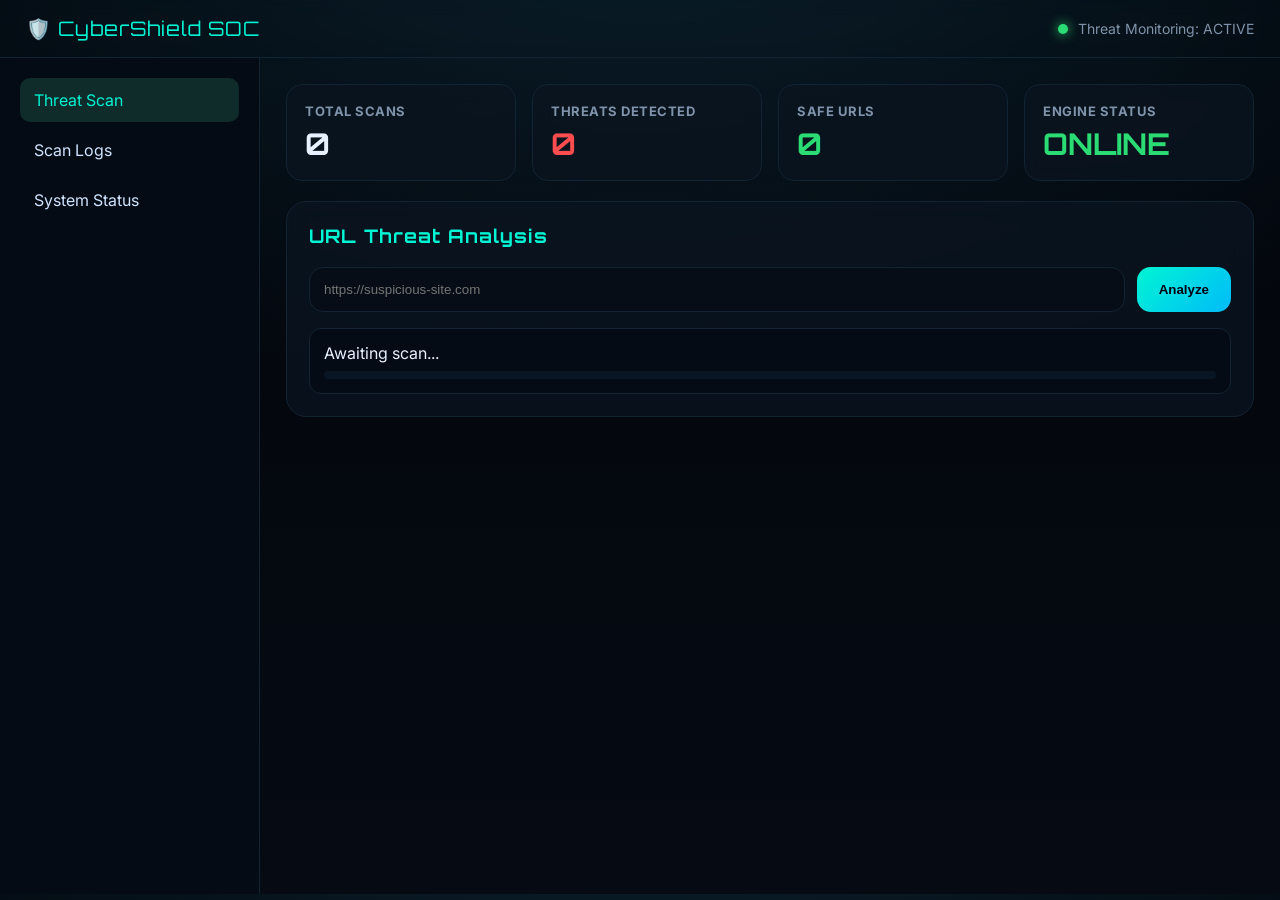
<file: templates/index.html>
<!DOCTYPE html>
<html lang="en">
<head>
  <meta charset="UTF-8" />
  <meta name="viewport" content="width=device-width, initial-scale=1.0" />
  <title>CyberShield | SOC Phishing Intelligence</title>

  <!-- Fonts -->
  <link href="https://fonts.googleapis.com/css2?family=Orbitron:wght@500;700&family=Inter:wght@400;600&display=swap" rel="stylesheet">

  <style>
    :root{
      --bg:#05080f;
      --panel:#0b1420cc;
      --accent:#00f5d4;
      --danger:#ff4d4f;
      --safe:#2bdc74;
      --muted:#7f93aa;
      --border:#122332;
    }

    *{box-sizing:border-box}

    body{
      margin:0;
      font-family:Inter,system-ui;
      background:
        radial-gradient(1000px 500px at 50% -100px, #0a1f2b, transparent),
        linear-gradient(180deg, #02050a, #060b13);
      color:#e6f0ff;
    }

    /* TOP BAR */
    .topbar{
      display:flex;
      justify-content:space-between;
      align-items:center;
      padding:16px 26px;
      border-bottom:1px solid var(--border);
      backdrop-filter: blur(8px);
    }

    .brand{
      font-family:Orbitron;
      color:var(--accent);
      font-size:20px;
      letter-spacing:1px;
    }

    .status{
      display:flex;
      align-items:center;
      gap:10px;
      color:var(--muted);
      font-size:14px;
    }

    .pulse{
      width:10px;
      height:10px;
      background:var(--safe);
      border-radius:50%;
      box-shadow:0 0 12px var(--safe);
      animation:pulse 1.5s infinite;
    }

    @keyframes pulse{
      0%{transform:scale(1);opacity:1}
      100%{transform:scale(2);opacity:0}
    }

    /* LAYOUT */
    .grid{
      display:grid;
      grid-template-columns:260px 1fr;
      min-height:calc(100vh - 64px);
    }

    .sidebar{
      border-right:1px solid var(--border);
      padding:20px;
      background:#050b14;
    }

    .nav a{
      display:block;
      padding:12px 14px;
      border-radius:10px;
      margin-bottom:6px;
      color:#cfe4ff;
      cursor:pointer;
      transition:.2s;
    }

    .nav a.active,
    .nav a:hover{
      background:#0f2b2a;
      color:var(--accent);
    }

    .content{
      padding:26px;
    }

    /* CARDS */
    .cards{
      display:grid;
      grid-template-columns:repeat(4,1fr);
      gap:16px;
      margin-bottom:20px;
    }

    .card{
      background:var(--panel);
      backdrop-filter: blur(10px);
      border-radius:16px;
      padding:18px;
      border:1px solid var(--border);
    }

    .card h4{
      margin:0;
      color:var(--muted);
      font-size:13px;
      letter-spacing:.5px;
      text-transform:uppercase;
    }

    .big{
      font-size:30px;
      font-weight:700;
      margin-top:6px;
      font-family:Orbitron;
    }

    /* PANELS */
    .panel{
      background:var(--panel);
      border-radius:20px;
      padding:22px;
      border:1px solid var(--border);
      backdrop-filter: blur(12px);
    }

    .panel h3{
      margin-top:0;
      font-family:Orbitron;
      letter-spacing:1px;
      color:var(--accent);
    }

    .scan{
      display:grid;
      grid-template-columns:1fr auto;
      gap:12px;
    }

    input{
      padding:14px;
      border-radius:14px;
      border:1px solid var(--border);
      background:#060d16;
      color:#fff;
      outline:none;
    }

    input:focus{
      border-color:var(--accent);
    }

    button{
      padding:14px 22px;
      border-radius:14px;
      border:none;
      background:linear-gradient(135deg, #00f5d4, #00bbf9);
      font-weight:700;
      cursor:pointer;
      color:#001;
      transition:.2s;
    }

    button:hover{
      transform:translateY(-2px);
      box-shadow:0 0 20px #00f5d466;
    }

    .result-box{
      margin-top:16px;
      padding:14px;
      border-radius:12px;
      background:#050b14;
      border:1px solid var(--border);
    }

    .safe{color:var(--safe)}
    .danger{color:var(--danger)}

    /* RISK BAR */
    .risk-bar{
      height:8px;
      border-radius:10px;
      background:#091522;
      margin-top:8px;
      overflow:hidden;
    }

    .risk-fill{
      height:100%;
      width:0%;
      background:linear-gradient(90deg, var(--safe), var(--danger));
      transition:.5s;
    }

    table{
      width:100%;
      border-collapse:collapse;
      margin-top:10px;
    }

    th,td{
      padding:12px;
      border-bottom:1px solid var(--border);
      font-size:14px;
    }

    th{
      color:var(--muted);
      text-align:left;
    }

    @media(max-width:1000px){
      .grid{grid-template-columns:1fr}
      .sidebar{display:none}
      .cards{grid-template-columns:repeat(2,1fr)}
    }
  </style>
</head>

<body>

<div class="topbar">
  <div class="brand">🛡️ CyberShield SOC</div>
  <div class="status">
    <div class="pulse"></div>
    Threat Monitoring: ACTIVE
  </div>
</div>

<div class="grid">

  <aside class="sidebar">
    <nav class="nav">
      <a class="active" onclick="showPanel('scan',this)">Threat Scan</a>
      <a onclick="showPanel('history',this)">Scan Logs</a>
      <a onclick="showPanel('settings',this)">System Status</a>
    </nav>
  </aside>

  <main class="content">

    <!-- STATS -->
    <section class="cards">
      <div class="card">
        <h4>Total Scans</h4>
        <div class="big" id="total">0</div>
      </div>
      <div class="card">
        <h4>Threats Detected</h4>
        <div class="big danger" id="phish">0</div>
      </div>
      <div class="card">
        <h4>Safe URLs</h4>
        <div class="big safe" id="safe">0</div>
      </div>
      <div class="card">
        <h4>Engine Status</h4>
        <div class="big safe">ONLINE</div>
      </div>
    </section>

    <!-- SCAN PANEL -->
    <section class="panel" id="scan">
      <h3>URL Threat Analysis</h3>
      <div class="scan">
        <input id="url" placeholder="https://suspicious-site.com">
        <button onclick="scan()">Analyze</button>
      </div>

      <div class="result-box" id="result">
        Awaiting scan...
        <div class="risk-bar">
          <div class="risk-fill" id="riskFill"></div>
        </div>
      </div>
    </section>

    <!-- HISTORY -->
    <section class="panel" id="history" style="display:none;">
      <h3>Threat Intelligence Logs</h3>
      <button onclick="clearHistory()">Clear Logs</button>
      <table>
        <thead>
          <tr><th>URL</th><th>Classification</th><th>Risk Score</th></tr>
        </thead>
        <tbody id="rows"></tbody>
      </table>
    </section>

    <!-- SETTINGS -->
    <section class="panel" id="settings" style="display:none;">
      <h3>System Status</h3>
      <p>Detection Engine: AI + Rule-Based + DNS Reputation</p>
      <p>Model Version: v2.4 SOC Edition</p>
      <p>Last Update: Live Feed Connected</p>
    </section>

  </main>
</div>

<script>
let historyData = JSON.parse(localStorage.getItem("scanHistory")) || [];
updateHistoryUI();

function showPanel(id, el){
  document.querySelectorAll(".panel").forEach(p=>p.style.display="none");
  document.getElementById(id).style.display="block";
  document.querySelectorAll(".nav a").forEach(a=>a.classList.remove("active"));
  el.classList.add("active");
}

async function scan(){
  const url = document.getElementById("url").value.trim();
  if(!url) return;

  const res = await fetch("/api/check",{
    method:"POST",
    headers:{"Content-Type":"application/json"},
    body:JSON.stringify({url})
  });

  const data = await res.json();
  const riskPercent = Math.min(100, data.risk_score * 10);

  document.getElementById("result").innerHTML =
    `<b class="${data.result.includes("Phishing")?"danger":"safe"}">
      ${data.result}
    </b> (Risk Score: ${data.risk_score}/10)
    <div class="risk-bar">
      <div class="risk-fill" id="riskFill" style="width:${riskPercent}%"></div>
    </div>`;

  historyData.unshift({url, result:data.result, risk:data.risk_score});
  localStorage.setItem("scanHistory", JSON.stringify(historyData));
  updateHistoryUI();
}

function updateHistoryUI(){
  const rows = document.getElementById("rows");
  rows.innerHTML="";
  historyData.forEach(h=>{
    rows.innerHTML += `<tr>
      <td>${h.url}</td>
      <td class="${h.result.includes("Phishing")?"danger":"safe"}">${h.result}</td>
      <td>${h.risk}/10</td>
    </tr>`;
  });

  document.getElementById("total").innerText = historyData.length;
  document.getElementById("phish").innerText =
    historyData.filter(h=>h.result.includes("Phishing")).length;
  document.getElementById("safe").innerText =
    historyData.filter(h=>h.result.includes("Safe")).length;
}

function clearHistory(){
  localStorage.removeItem("scanHistory");
  historyData=[];
  updateHistoryUI();
}
</script>

</body>
</html>
</file>
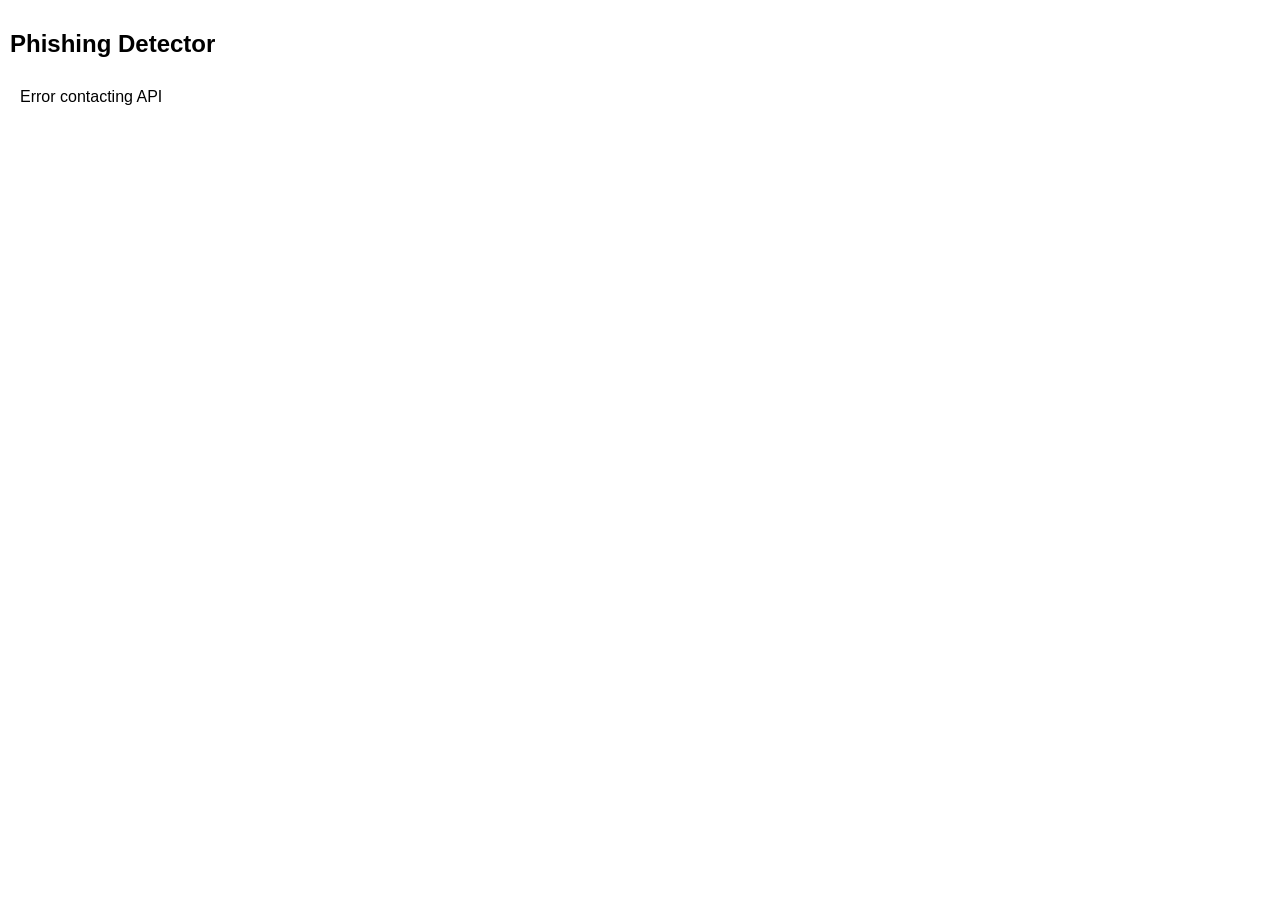
<file: extension/popup.html>
<!doctype html>
<html lang="en">
<head>
  <meta charset="utf-8">
  <title>CyberShield</title>
  <style>
    body { font-family: Arial, sans-serif; margin: 0; padding: 10px; }
    #status { padding: 10px; border-radius: 4px; }
    #status.safe { background-color: #d4edda; color: #155724; }
    #status.phish { background-color: #f8d7da; color: #721c24; }
  </style>
</head>
<body>
  <h2>Phishing Detector</h2>
  <div id="status">Loading...</div>
  <script src="popup.js"></script>
</body>
</html>
</file>
